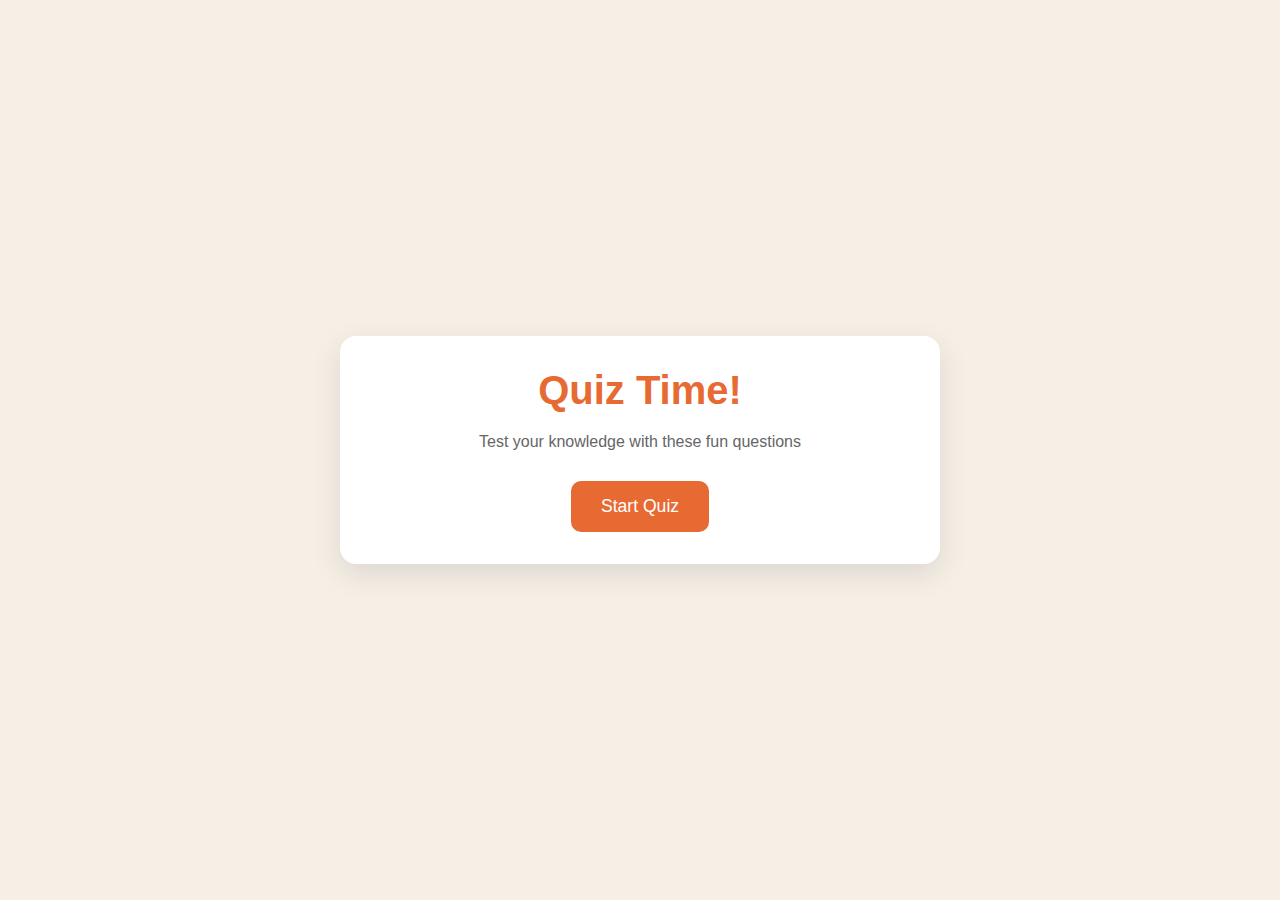
<file: Project 1 - Quiz-Game/index.html>
<!doctype html>
<html lang="en">
  <head>
    <meta charset="UTF-8" />
    <meta name="viewport" content="width=device-width, initial-scale=1.0" />
    <title>Quiz Game</title>
    <link rel="stylesheet" href="style.css" />
  </head>
  <body>
    <div class="container">
      <div class="screen active" id="start-screen">
        <h1>Quiz Time!</h1>
        <p>Test your knowledge with these fun questions</p>
        <button id="start-btn">Start Quiz</button>
      </div>

      <div class="screen" id="quiz-screen">
        <div class="quiz-header">
          <h2 id="question-text">Question goes here</h2>
          <div class="quiz-info">
            <p>
              Question <span id="current-question">1</span> of
              <span id="total-questions">5</span>
            </p>

            <p>Score: <span id="score">0</span></p>
          </div>
        </div>

        <div id="answers-container" class="answers-container">
          <!-- Answer buttons will be insterted here from our js code later at some point -->
        </div>

        <div class="progress-bar">
          <div id="progress" class="progress"></div>
        </div>
      </div>

      <div id="result-screen" class="screen">
        <h1>Quiz Results</h1>
        <div class="result-info">
          <p>
            You scored <span id="final-score">0</span> out of
            <span id="max-score">5</span>
          </p>

          <div id="result-message">Good job!</div>
        </div>
        <button id="restart-btn">Restart Quiz</button>
      </div>
    </div>

    <script src="script.js"></script>
  </body>
</html>
</file>
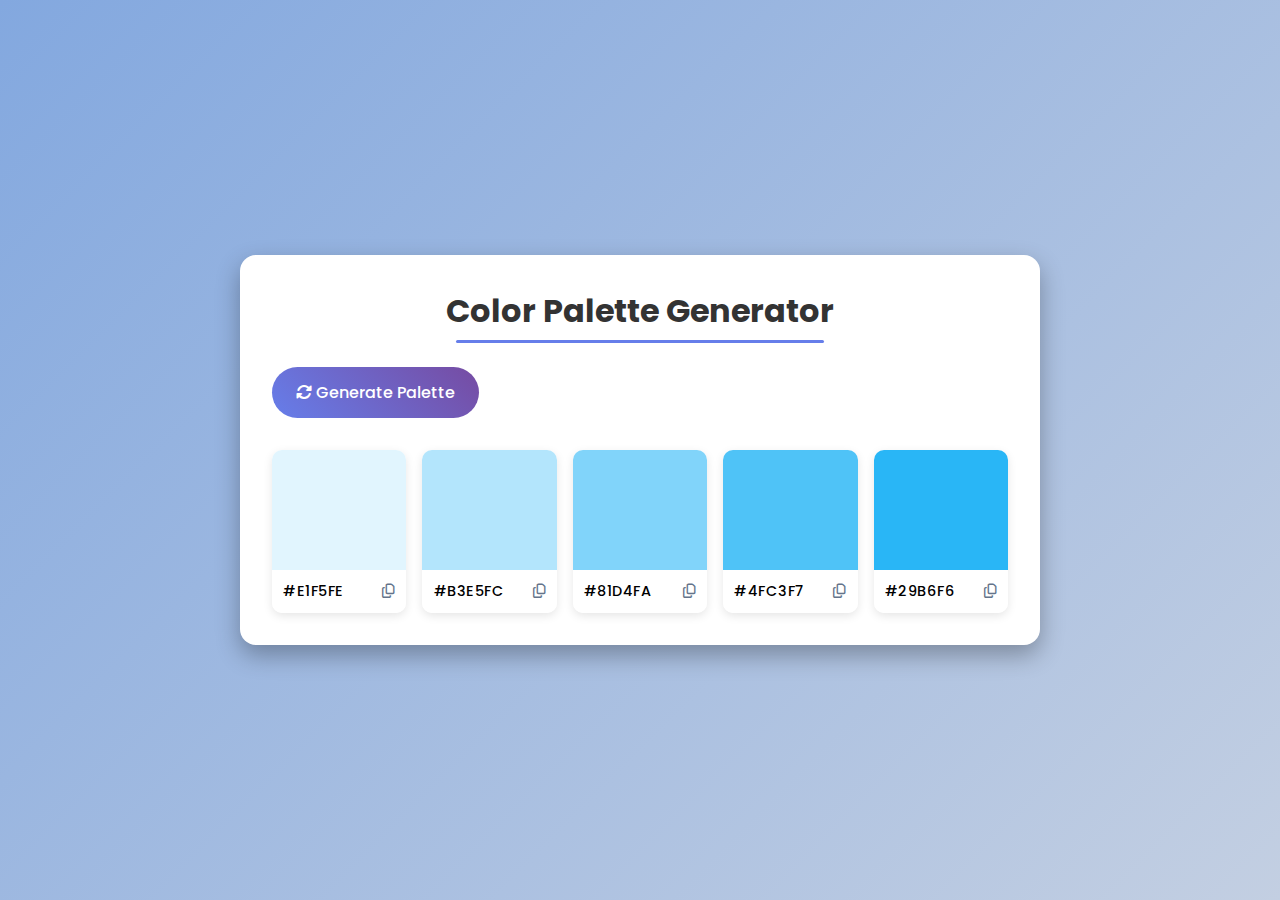
<file: Project 2- color-palette-generator/index.html>
<!doctype html>
<html lang="en">
  <head>
    <meta charset="UTF-8" />
    <meta name="viewport" content="width=device-width, initial-scale=1.0" />
    <title>Color Palette Generator</title>
    <link
      rel="stylesheet"
      href="https://cdnjs.cloudflare.com/ajax/libs/font-awesome/6.7.2/css/all.min.css"
      integrity="sha512-Evv84Mr4kqVGRNSgIGL/F/aIDqQb7xQ2vcrdIwxfjThSH8CSR7PBEakCr51Ck+w+/U6swU2Im1vVX0SVk9ABhg=="
      crossorigin="anonymous"
      referrerpolicy="no-referrer"
    />
    <link rel="stylesheet" href="style.css" />
  </head>
  <body>
    <div class="container">
      <h1>Color Palette Generator</h1>

      <button id="generate-btn">
        <i class="fas fa-sync-alt"></i>
        Generate Palette
      </button>

      <div class="palette-container">
        <!-- COLOR BOX 1 -->
        <div class="color-box">
          <div class="color" style="background-color: #e1f5fe"></div>
          <div class="color-info">
            <span class="hex-value">#E1F5FE</span>
            <i class="far fa-copy copy-btn" title="Copy to clipboard"></i>
          </div>
        </div>
        <!-- COLOR BOX 2 -->
        <div class="color-box">
          <div class="color" style="background-color: #b3e5fc"></div>
          <div class="color-info">
            <span class="hex-value">#B3E5FC</span>
            <i class="far fa-copy copy-btn" title="Copy to clipboard"></i>
          </div>
        </div>
        <!-- COLOR BOX 3 -->
        <div class="color-box">
          <div class="color" style="background-color: #81d4fa"></div>
          <div class="color-info">
            <span class="hex-value">#81D4FA</span>
            <i class="far fa-copy copy-btn" title="Copy to clipboard"></i>
          </div>
        </div>
        <!-- COLOR BOX 4 -->
        <div class="color-box">
          <div class="color" style="background-color: #4fc3f7"></div>
          <div class="color-info">
            <span class="hex-value">#4FC3F7</span>
            <i class="far fa-copy copy-btn" title="Copy to clipboard"></i>
          </div>
        </div>
        <!-- COLOR BOX 5 -->
        <div class="color-box">
          <div class="color" style="background-color: #29b6f6"></div>
          <div class="color-info">
            <span class="hex-value">#29B6F6</span>
            <i class="far fa-copy copy-btn" title="Copy to clipboard"></i>
          </div>
        </div>
      </div>
    </div>

    <script src="script.js"></script>
  </body>
</html>
</file>
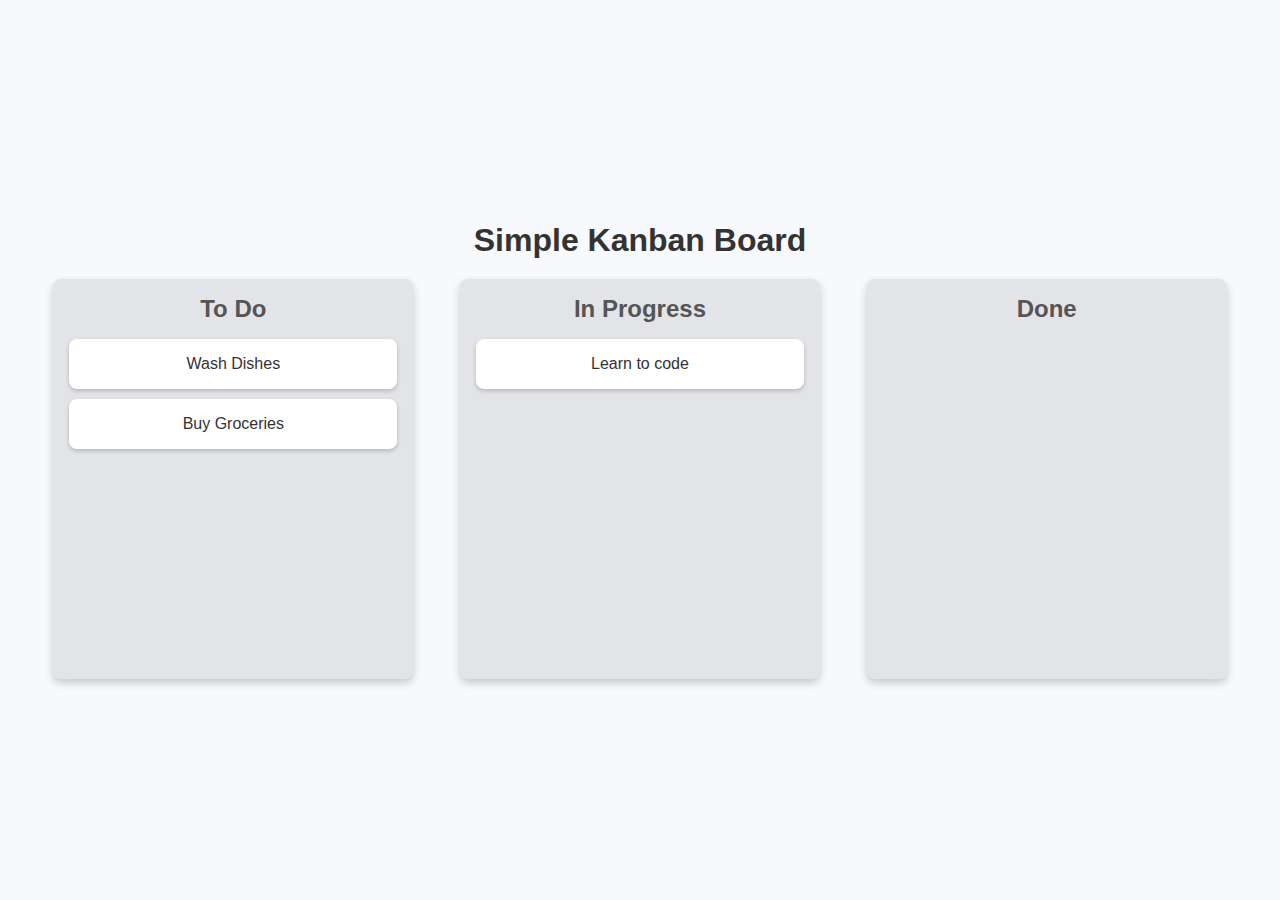
<file: Project 3-drag-and-drop/index.html>
<!doctype html>
<html lang="en">
  <head>
    <meta charset="UTF-8" />
    <meta name="viewport" content="width=device-width, initial-scale=1.0" />
    <title>Kanban Board</title>
    <link rel="stylesheet" href="style.css" />
  </head>
  <body>
    <div class="container">
      <h1>Simple Kanban Board</h1>

      <div class="board">
        <!-- LIST 1 -->
        <div class="list" id="list1">
          <h2>To Do</h2>
          <div class="card" draggable="true" id="card1">Wash Dishes</div>
          <div class="card" draggable="true" id="card2">Buy Groceries</div>
        </div>

        <!-- LIST 2 -->
        <div class="list" id="list2">
          <h2>In Progress</h2>
          <div class="card" draggable="true" id="card3">Learn to code</div>
        </div>

        <!-- LIST 3 -->
        <div class="list" id="list3">
          <h2>Done</h2>
        </div>
      </div>
    </div>

    <script src="script.js"></script>
  </body>
</html>
</file>
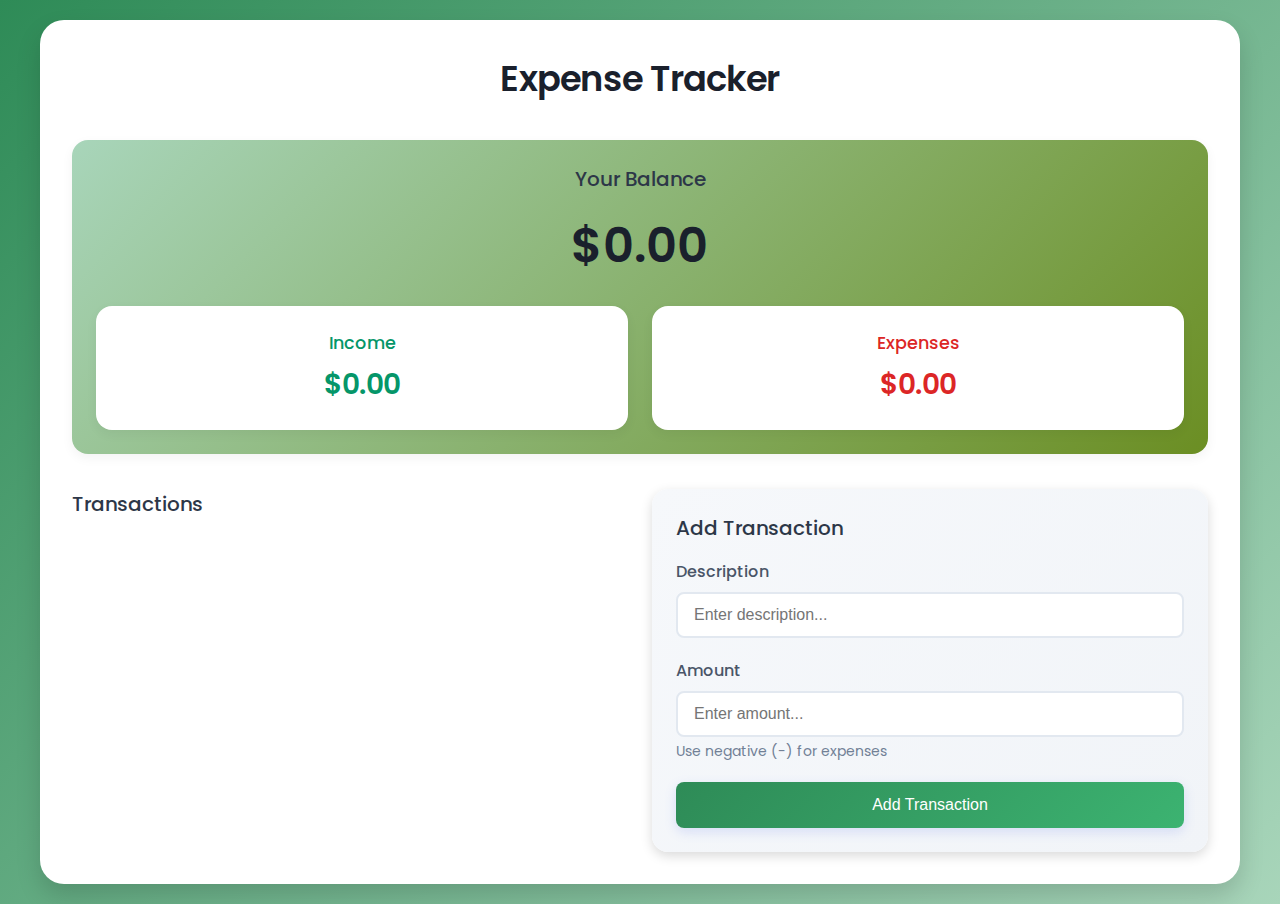
<file: Project 4 - expense-tracker/index.html>
<!doctype html>
<html lang="en">
  <head>
    <meta charset="UTF-8" />
    <meta name="viewport" content="width=device-width, initial-scale=1.0" />
    <title>Expense Tracker</title>
    <link rel="stylesheet" href="style.css" />
    <link
      href="https://fonts.googleapis.com/css?family=Poppins:100,100italic,200,200italic,300,300italic,regular,italic,500,500italic,600,600italic,700,700italic,800,800italic,900,900italic"
      rel="stylesheet"
    />
  </head>
  <body>
    <div class="container">
      <h1>Expense Tracker</h1>

      <div class="balance-container">
        <h2>Your Balance</h2>
        <h1 id="balance">$0.00</h1>

        <div class="summary">
          <div class="income">
            <h3>Income</h3>
            <p id="income-amount">$0.00</p>
          </div>
          <div class="expenses">
            <h3>Expenses</h3>
            <p id="expense-amount">$0.00</p>
          </div>
        </div>
      </div>

      <div class="main-content">
        <div class="transaction-container">
          <h2>Transactions</h2>
          <ul id="transaction-list">
            <!-- TRANSACTIONS WILL BE INSERTED HERE -->
          </ul>
        </div>

        <div class="form-container">
          <h2>Add Transaction</h2>

          <form id="transaction-form">
            <div class="form-group">
              <label for="description">Description</label>
              <input
                type="text"
                id="description"
                placeholder="Enter description..."
                required
              />
            </div>

            <div class="form-group">
              <label for="amount">Amount</label>
              <input
                type="number"
                id="amount"
                placeholder="Enter amount..."
                required
              />
              <small>Use negative (-) for expenses</small>
            </div>

            <button type="submit">Add Transaction</button>
          </form>
        </div>
      </div>
    </div>

    <script src="script.js"></script>
  </body>
</html>
</file>
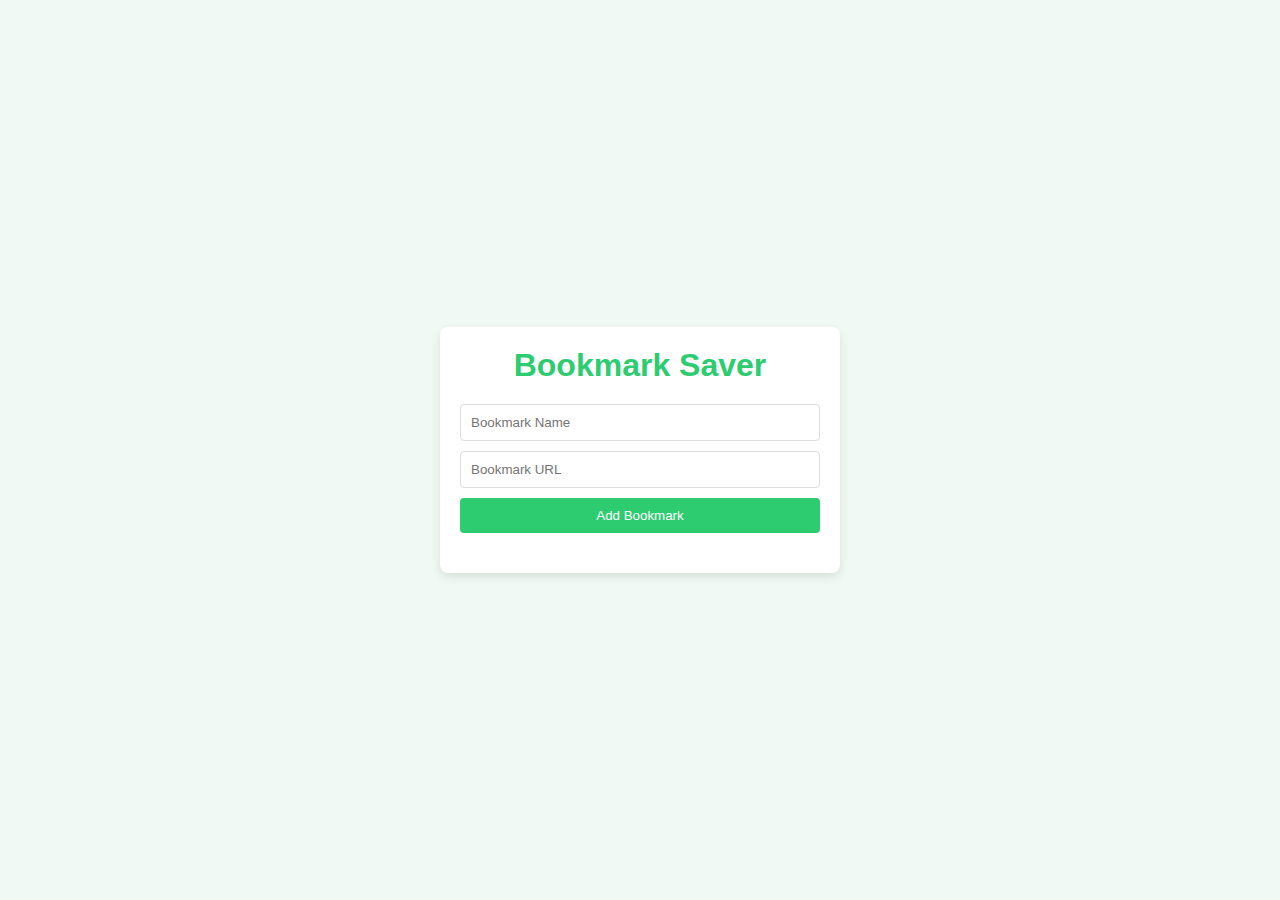
<file: Project 5 - bookmark-saver/index.html>
<!doctype html>
<html lang="en">
  <head>
    <meta charset="UTF-8" />
    <meta name="viewport" content="width=device-width, initial-scale=1.0" />
    <title>Bookmark Saver</title>
    <link rel="stylesheet" href="style.css" />
  </head>
  <body>
    <div class="app-container">
      <h1>Bookmark Saver</h1>
      <div class="input-container">
        <input type="text" id="bookmark-name" placeholder="Bookmark Name" />
        <input type="url" id="bookmark-url" placeholder="Bookmark URL" />
        <button id="add-bookmark">Add Bookmark</button>
      </div>

      <ul id="bookmark-list"></ul>
    </div>

    <script src="script.js"></script>
  </body>
</html>
</file>
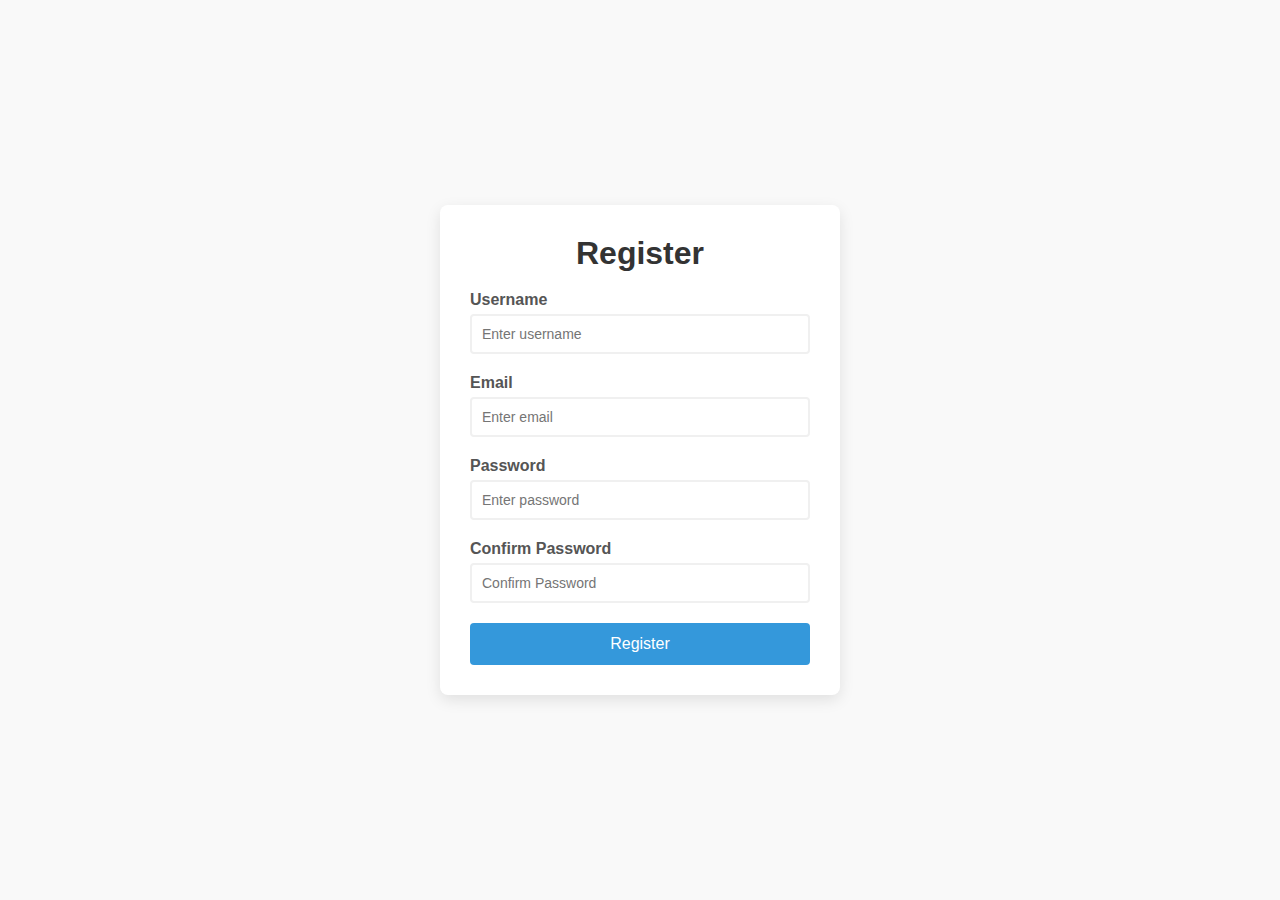
<file: Project 6 - form-validator/index.html>
<!doctype html>
<html lang="en">
  <head>
    <meta charset="UTF-8" />
    <meta name="viewport" content="width=device-width, initial-scale=1.0" />
    <title>Form Validator</title>
    <link rel="stylesheet" href="style.css" />
  </head>
  <body>
    <div class="container">
      <form id="registration-form">
        <h1>Register</h1>

        <!-- username -->
        <div class="form-group">
          <label for="username">Username</label>
          <input type="text" id="username" placeholder="Enter username" />
          <small></small>
        </div>
        <!-- email -->
        <div class="form-group">
          <label for="email">Email</label>
          <input type="email" id="email" placeholder="Enter email" />
          <small></small>
        </div>
        <!-- password -->
        <div class="form-group">
          <label for="password">Password</label>
          <input type="password" id="password" placeholder="Enter password" />
          <small></small>
        </div>
        <!-- confirm password -->
        <div class="form-group">
          <label for="confirmPassword">Confirm Password</label>
          <input
            type="password"
            id="confirmPassword"
            placeholder="Confirm Password"
          />
          <small></small>
        </div>
        <!-- submit btn -->
        <button type="submit">Register</button>
      </form>
    </div>

    <script src="script.js"></script>
  </body>
</html>
</file>
<file: Project 1 - Quiz-Game/style.css>
*{
    margin:0;
    padding: 0;
    box-sizing: border-box;

}

body{
    background: #f5efe6;
    display: flex;
    justify-content: center;
    align-items: center;
    min-height: 100vh;
    padding: 1rem;
    font-family: sans-serif;
}

.container{
    background-color: white;
    border-radius: 1rem;
    box-shadow: 0 10px 30px rgba(0,0,0,0.1);
    width: 100%;
    max-width: 600px;
    overflow: hidden;
    position: relative;
}

/*screens*/

.screen{
    display: none;
    padding: 2rem;
    text-align: center;
}

.screen.active{
    display: block;
}


/*start screen*/
#start-screen h1{
    color:#e86a33 ;
    margin-bottom: 20px;
    font-size: 2.5rem;
}

#start-screen p{
    color:#666;
    margin-bottom: 30px;
    font-size: 1.1 rem;

}

.quiz-header{
    margin-bottom: 1rem;
}

#question-text{
    color: #333;
    font-size: 1.5rem;
    margin-bottom: 1rem;
    line-height: 1.4;

}

#question-text{
    color: #333;
    font-size: 1.5rem;
    line-height: 1.4;
}

.quiz-info{
    display: flex;
    justify-content: space-between;
    color: #666;
    margin-bottom: 10px;
}
.answers-container{
    display: flex;
    flex-direction: column;
    gap: 10px;
    margin-bottom: 25px;

}

.answers-container{
    display: flex;
    flex-direction: column;
    gap: 10px;
    margin-bottom: 25px;
}

.answer-btn{
    background-color: #f8f0e5;
    color: #333;
    border: 2px solid #eadbc8;
    border-radius: 10px;
    padding: 1 rem;
    cursor: pointer;
    text-align: left;
    transition: all 0,3s ease;
}

.answer-btn:hover{
    background-color:#eadbc8;
    border-color:#dac0ae;
}

.answer-btn.correct{
    background-color: #e6fff0;
    border-color: #a3f0c4;
    color:#dc3545;
}

.answer-btn.incorrect{
    background-color: #fff0f0;
    border-color: #ffbdbd;
    color:#dc3545;

}

.progress-bar{
    height: 10px;
    background-color: #f8f0e5;
    border-radius: 5px;
    overflow: hidden;
    margin-top: 20px;
}

.progress{
    height: 100%;
    background-color: #e86a33;
    width:0%;
    transition: width 0.3s ease;

}

/*Result screen*/

#result-screen h1 {
  color: #e86a33;
  margin-bottom: 30px;
}

.result-info {
  background-color: #f8f0e5;
  border-radius: 10px;
  padding: 20px;
  margin-bottom: 30px;
}

.result-info p {
  font-size: 1.2rem;
  color: #333;
  margin-bottom: 1rem;
}

#result-message {
  font-size: 1.5rem;
  font-weight: 600;
  color: #e86a33;
}

button {
  background-color: #e86a33;
  color: white;
  border: none;
  border-radius: 10px;
  padding: 15px 30px;
  font-size: 1.1rem;
  cursor: pointer;
  transition: background-color 0.3s ease;
}

button:hover {
  background-color: #d45b28;
}

/* RESPONSIVE DESIGN */
@media (max-width: 500px) {
  /* when we hit 500px and below, implement the styles below */

  .screen {
    padding: 1rem;
  }

  #start-screen h1 {
    font-size: 2rem;
  }

  #question-text {
    font-size: 1.3rem;
  }

  .answer-btn {
    padding: 12px;
  }

  button {
    padding: 12px 25px;
    font-size: 1rem;
  }
}
</file>
<file: Project 3-drag-and-drop/style.css>
* {
  padding: 0;
  margin: 0;
  box-sizing: border-box;
}

body {
  font-family: sans-serif;
  background-color: #f7f9fc;
  display: flex;
  justify-content: center;
  align-items: center;
  min-height: 100vh;
}

.container {
  text-align: center;
  width: 100%;
  padding: 1.2rem;
}

h1 {
  color: #333;
  margin-bottom: 20px;
  font-size: 2rem;
}

.board {
  display: flex;
  justify-content: space-around;
  align-items: flex-start;
  width: 100%;
  max-width: 1200px;
  margin: 0 auto;
  gap: 20px;
}

.list {
  background-color: #e3e4e8;
  padding: 1rem;
  border-radius: 8px;
  width: 30%;
  min-height: 400px;
  box-shadow: 0 4px 8px rgba(0, 0, 0, 0.2);
}

.list h2 {
  color: #555;
  margin-bottom: 1rem;
  font-size: 1.5rem;
}

.card {
  background-color: white;
  color: #333;
  padding: 1rem;
  margin-bottom: 10px;
  border-radius: 8px;
  cursor: grab;
  box-shadow: 0 2px 4px rgba(0, 0, 0, 0.2);
  transition: transform 0.2s, box-shadow 0.2s;
}

.card:active {
  cursor: grabbing;
  transform: scale(1.05);
  box-shadow: 0 4px 8px rgba(0, 0, 0, 0.2);
}

.list.over {
  background-color: #d1d3d8;
}

@media (max-width: 768px) {
  .board {
    flex-direction: column;
    align-items: center;
  }

  .list {
    width: 80%;
    margin-bottom: 20px;
  }
}
</file>
<file: Project 4 - expense-tracker/style.css>
* {
  margin: 0;
  padding: 0;
  box-sizing: border-box;
}

body {
  background: linear-gradient(135deg, #2e8b57, #a8d5ba);
  min-height: 100vh;
  font-family: "Poppins", sans-serif;
  display: flex;
  align-items: center;
  justify-content: center;
  padding: 20px;
  color: #2d3436;
}

.container {
  width: 100%;
  max-width: 1200px;
  background-color: #fff;
  padding: 2rem;
  border-radius: 24px;
  box-shadow: 0 12px 24px rgba(0, 0, 0, 0.15);
}

h1 {
  text-align: center;
  color: #1a202c;
  margin-bottom: 35px;
  font-size: 2.2rem;
  font-weight: 600;
  letter-spacing: -0.5px;
}

h2 {
  color: #2d3748;
  margin-bottom: 1rem;
  font-size: 1.25rem;
  font-weight: 500;
}

.balance-container {
  text-align: center;
  margin-bottom: 35px;
  padding: 24px;
  background: linear-gradient(135deg, #a8d5ba, #6b8e23);
  border-radius: 1rem;
  box-shadow: 0 4px 12px rgba(0, 0, 0, 0.05);
}

.balance-container h1 {
  font-size: 3rem;
  margin: 15px 0;
}

.summary {
  display: grid;
  grid-template-columns: 1fr 1fr;
  gap: 24px;
  margin-top: 24px;
}

.main-content {
  display: grid;
  grid-template-columns: 1fr 1fr;
  gap: 24px;
}

.income,
.expenses {
  background-color: white;
  padding: 24px;
  border-radius: 1rem;
  box-shadow: 0 4px 12px rgba(0, 0, 0, 0.05);
  transition: transform 0.2s ease;
}

.income:hover,
.expenses:hover {
  transform: translateY(-2px);
}

.income h3 {
  color: #059669;
  font-size: 1.1rem;
  font-weight: 500;
}

.expenses h3 {
  color: #dc2626;
  font-size: 1.1rem;
  font-weight: 500;
}

.income p,
.expenses p {
  margin-top: 8px;
  font-size: 1.75rem;
  font-weight: 600;
}

.income p {
  color: #059669;
}

.expenses p {
  color: #dc2626;
}

.transaction-container {
  height: 100%;
  display: flex;
  flex-direction: column;
}

#transaction-list {
  list-style: none;
  max-height: 500px;
  overflow-y: auto;
  padding-right: 8px;
  flex-grow: 1;
}

#transaction-list::-webkit-scrollbar {
  width: 8px;
}

#transaction-list::-webkit-scrollbar-track {
  /* track is the bg of the scrollbar */
  background-color: #f1f1f1;
  border-radius: 4px;
}
#transaction-list::-webkit-scrollbar-thumb {
  /* thumb is the draggble part of the scrollbar */
  background-color: #cbd5e0;
  border-radius: 4px;
}
#transaction-list::-webkit-scrollbar-thumb:hover {
  background-color: #a0aec0;
}

.transaction {
  display: flex;
  justify-content: space-between;
  align-items: center;
  padding: 1rem 1.2rem;
  margin-bottom: 12px;
  border-radius: 12px;
  background-color: #fff;
  box-shadow: 0 2px 8px rgba(0, 0, 0, 0.05);
  transition: all 0.2s ease;
  border-right: 5px solid;
  animation: slideIn 0.3s ease;
}

@keyframes slideIn {
  from {
    opacity: 0;
    transform: translateX(-20px);
  }

  to {
    opacity: 1;
    transform: translateX(0px);
  }
}

.transaction:hover {
  transform: translateX(4px);
  box-shadow: 0 4px 12px rgba(0, 0, 0, 0.1);
}

.transaction.income {
  border-right-color: #059669;
}

.transaction.expense {
  border-right-color: #dc2626;
}

.transaction .delete-btn {
  background: none;
  border: none;
  color: #dc2626;
  cursor: pointer;
  font-size: 1.4rem;
  opacity: 0;
  transition: all 0.2s ease;
  padding: 4px 8px;
  border-radius: 4px;
  margin-left: 12px;
}

.transaction:hover .delete-btn {
  opacity: 1;
}

.transaction .delete-btn:hover {
  background-color: #fee2e2;
  transform: scale(1.1);
}

.form-container {
  background: linear-gradient(135deg, #f6f8fb, #f1f4f8);
  padding: 24px;
  border-radius: 16px;
  box-shadow: 0 4px 12px rgba(0, 0, 0, 0.15);
  height: 100%;
  display: flex;
  flex-direction: column;
}

.form-container form {
  height: 100%;
  display: flex;
  flex-direction: column;
}

.form-group {
  margin-bottom: 20px;
}

label {
  display: block;
  margin-bottom: 8px;
  color: #4a5568;
  font-weight: 500;
}

input {
  width: 100%;
  padding: 12px 16px;
  border: 2px solid #e2e8f0;
  border-radius: 8px;
  font-size: 1rem;
  transition: all 0.2s ease;
  background-color: white;
}

input:focus {
  outline: none;
  border-color: #667eea;
  box-shadow: 0 0 0 3px rgba(102, 126, 234, 0.1);
}

input:hover {
  border-color: #cbd5e0;
}

small {
  color: #718096;
  font-size: 0.875rem;
  margin-top: 4px;
  display: block;
}

button[type="submit"] {
  width: 100%;
  padding: 14px;
  background: linear-gradient(135deg, #2e8b57 0%, #3cb371 100%);
  color: white;
  border: none;
  border-radius: 8px;
  cursor: pointer;
  font-size: 1rem;
  font-weight: 500;
  transition: all 0.2s ease;
  box-shadow: 0 4px 12px rgba(102, 126, 234, 0.2);
  margin-top: auto;
}

button[type="submit"]:hover {
  transform: translateY(-2px);
  box-shadow: 0 6px 16px rgba(102, 126, 234, 0.3);
}

button[type="submit"]:active {
  transform: translateY(0);
}

/* responsiveness */

@media (max-width: 900px) {
  .main-content {
    grid-template-columns: 1fr;
  }

  #transaction-list {
    max-height: 300px;
  }
}

@media (max-width: 480px) {
  .container {
    padding: 24px;
  }

  .summary {
    grid-template-columns: 1fr;
    gap: 16px;
  }

  .balance-container h1 {
    font-size: 2.5rem;
  }

  .income p,
  .expenses p {
    font-size: 1.5rem;
  }

  .transaction {
    padding: 14px 16px;
  }

  h1 {
    font-size: 1.8rem;
  }
}
</file>
<file: Project 5 - bookmark-saver/style.css>
* {
  margin: 0;
  padding: 0;
  box-sizing: border-box;
}

body {
  font-family: sans-serif;
  background-color: #f0f9f4;
  color: #333;
  display: flex;
  justify-content: center;
  align-items: center;
  height: 100vh;
}

.app-container {
  background-color: #fff;
  padding: 20px;
  border-radius: 8px;
  box-shadow: 0 4px 10px rgba(0, 0, 0, 0.1);
  max-width: 400px;
  width: 90%;
  text-align: center;
}

h1 {
  color: #2ecc71;
  margin-bottom: 20px;
}

.input-container {
  display: flex;
  flex-direction: column;
  gap: 10px;
  margin-bottom: 20px;
}

input {
  padding: 10px;
  border-radius: 4px;
  border: 1px solid #ddd;
}

button {
  padding: 10px;
  background-color: #2ecc71;
  color: white;
  border: none;
  border-radius: 4px;
  cursor: pointer;
  transition: background-color 0.3s ease;
}

button:hover {
  background-color: #27ae60;
}

#bookmark-list {
  list-style: none;
  padding: 0;
}

#bookmark-list li {
  background-color: #f9f9f9;
  padding: 10px;
  border: 1px solid #ddd;
  border-radius: 4px;
  margin-bottom: 10px;
  display: flex;
  justify-content: space-between;
  align-items: center;
}

#bookmark-list a {
  color: #2ecc71;
  text-decoration: none;
}

#bookmark-list button {
  background-color: #e74c3c;
  padding: 5px 10px;
}

#bookmark-list button:hover {
  background-color: #c0392b;
}
</file>
<file: Project 6 - form-validator/style.css>
* {
  margin: 0;
  padding: 0;
  box-sizing: border-box;
}

body {
  background-color: #f9f9f9;
  font-family: sans-serif;
  display: flex;
  align-items: center;
  justify-content: center;
  min-height: 100vh;
}

.container {
  background-color: #fff;
  border-radius: 8px;
  box-shadow: 0px 5px 15px rgba(0, 0, 0, 0.1);
  width: 100%;
  max-width: 400px;
  padding: 30px;
  overflow: hidden;
}

h1 {
  text-align: center;
  color: #333;
  margin-bottom: 1.2rem;
}

.form-group {
  margin-bottom: 20px;
  position: relative;
}

label {
  display: block;
  margin-bottom: 5px;
  color: #555;
  font-weight: bold;
}

input {
  border: 2px solid #f0f0f0;
  border-radius: 4px;
  display: block;
  width: 100%;
  padding: 10px;
  font-size: 14px;
  transition: border-color 0.3s;
}

input:focus {
  outline: none;
  border-color: #3498db;
}

small {
  visibility: hidden;
  position: absolute;
  bottom: -18px;
  left: 0;
  font-size: 12px;
}

button {
  cursor: pointer;
  background: #3498db;
  border: none;
  color: white;
  display: block;
  font-size: 1rem;
  margin-top: 20px;
  padding: 12px;
  border-radius: 4px;
  width: 100%;
  transition: background-color 0.3s;
}

button:hover {
  background-color: #2980b9;
}

.form-group.error input {
  border-color: #e74c3c;
}

.form-group.success input {
  border-color: #2ecc71;
}

.form-group.error small {
  visibility: visible;
  color: #e74c3c;
}
</file>
<file: Project 2- color-palette-generator/style.css>
/* Basic Reset */
@import url(https://fonts.googleapis.com/css?family=Poppins:100,100italic,200,200italic,300,300italic,regular,italic,500,500italic,600,600italic,700,700italic,800,800italic,900,900italic);

* {
  margin: 0;
  padding: 0;
  box-sizing: border-box;
  font-family: "Poppins", sans-serif;
}

body {
  background: linear-gradient(135deg, #83a8df, #c3cfe2);
  min-height: 100vh;
  display: flex;
  align-items: center;
  justify-content: center;
  padding: 20px;
}

.container {
  background-color: #fff;
  border-radius: 1rem;
  padding: 2rem;
  width: 100%;
  max-width: 800px;
  box-shadow: 0 10px 25px rgba(0, 0, 0, 0.3);
}

h1 {
  text-align: center;
  margin-bottom: 1.5rem;
  color: #333;
  position: relative;
  padding-bottom: 0.5rem;
}

h1::after {
  content: "";
  position: absolute;
  bottom: 0;
  left: 50%;
  transform: translateX(-50%);
  width: 50%;
  height: 3px;
  background-color: #667eea;
  border-radius: 2px;
}

#generate-btn {
  background: linear-gradient(45deg, #667eea, #764ba2);
  color: white;
  border: none;
  padding: 0.8rem 1.5rem;
  border-radius: 50px;
  cursor: pointer;
  font-weight: 500;
  margin-bottom: 2rem;
  font-size: 1rem;
}

#generate-btn:hover {
  transform: translateY(-2px);
  box-shadow: 0 6px 10px rgba(102, 126, 234, 0.3);
}

#generate-btn:active {
  transform: translateY(0);
}

.palette-container {
  display: grid;
  gap: 1rem;
  grid-template-columns: repeat(auto-fit, minmax(130px, 1fr));
}

.color-box {
  border-radius: 10px;
  overflow: hidden;
  box-shadow: 0 3px 10px rgba(0, 0, 0, 0.1);
  transition: transform 0.2s;
}

.color-box:hover {
  transform: translateY(-5px);
}

.color {
  height: 120px;
  cursor: pointer;
}

.color-info {
  background-color: #fff;
  padding: 0.7rem;
  display: flex;
  align-items: center;
  justify-content: space-between;
  font-size: 0.9rem;
}

.hex-value {
  font-weight: 500;
  letter-spacing: 0.5px;
}

.copy-btn {
  cursor: pointer;
  color: #64748b;
  transition: color 0.2s;
}

.copy-btn:hover {
  color: #667eea;
}

@media (max-width: 768px) {
  .palette-container {
    grid-template-columns: repeat(auto-fit, minmax(100px, 1fr));
  }
}
</file>
